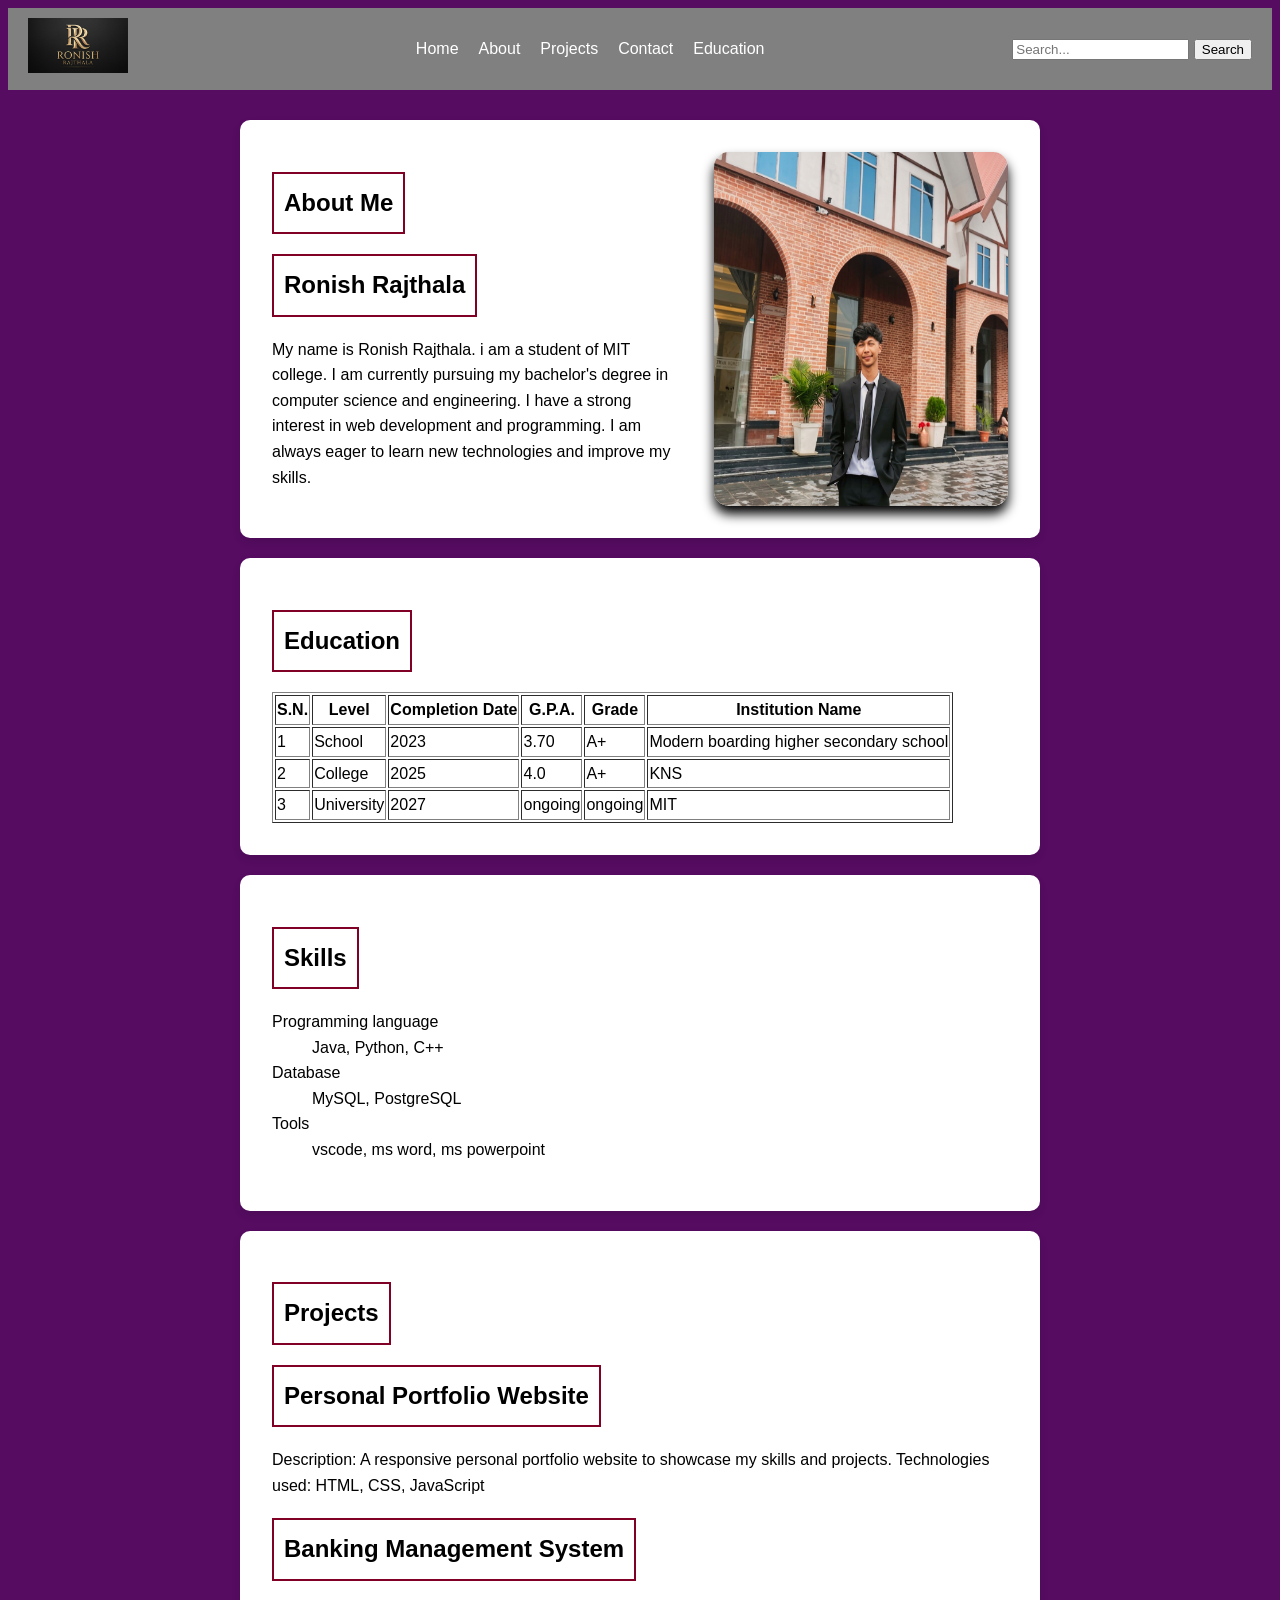
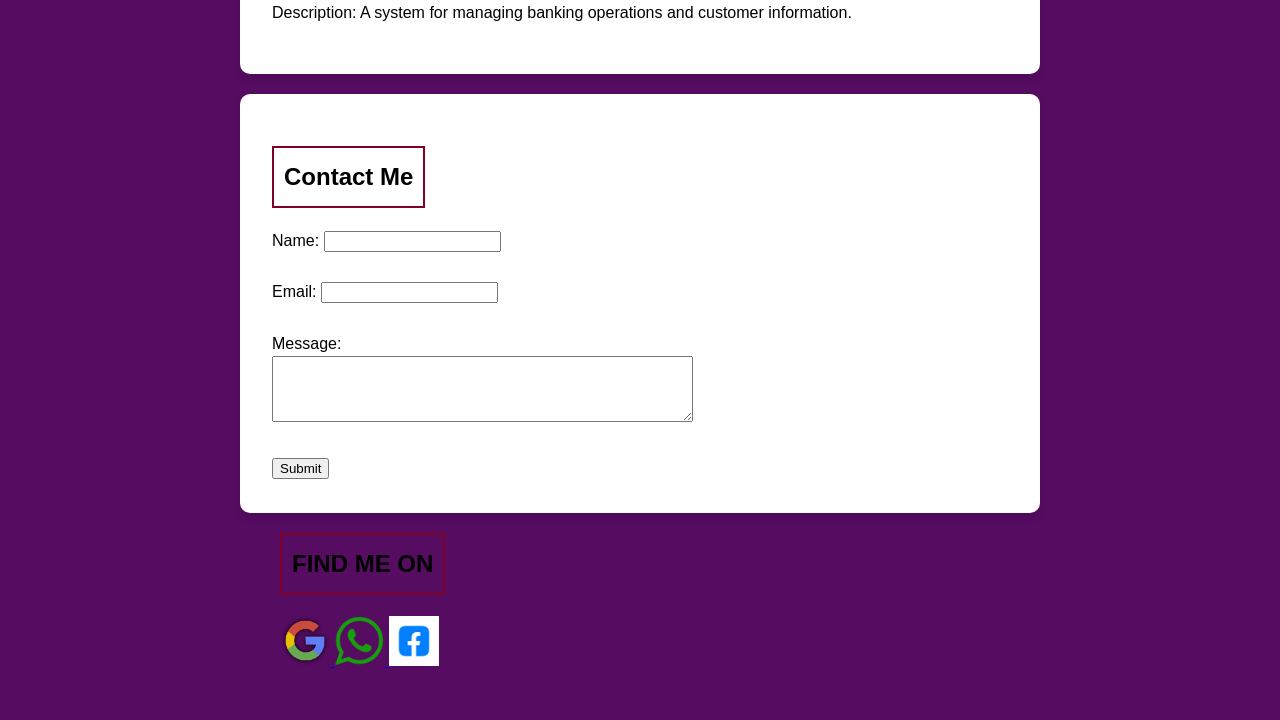
<file: index.html>
<!DOCTYPE html>
<html lang="en">

<head>
    <meta charset="UTF-8">
    <meta name="viewport" content="width=device-width, initial-scale=1.0">
    <link rel="stylesheet" href="css/style.css">
    <title>My Portfolio</title>
</head>

<body>
    <header>
        <div class="header-container">
            <div class="logo">
                <img src="images/logo.jpg" alt="Ronish Rajthala" width="100">
            </div>
            <div class="nav-bar">
                <nav>
                    <ul>
                        <li><a href="#index">Home</a></li>
                        <li><a href="#about">About</a></li>
                        <li><a href="#projects">Projects</a></li>
                        <li><a href="#contact">Contact</a></li>
                        <li><a href="#education">Education</a></li>
                    </ul>

                </nav>
            </div>
            <div class="search-bar">
                <form>
                    <input type="text" name="query" placeholder="Search...">
                    <button type="submit">Search</button>
            </div>
            </form>
        </div>
    </header>
    <main>
        <section id="about">
            <div class="about-container">
                <div class="about-text">
                    <h1>About Me</h1>
                    <h2>Ronish Rajthala</h2>

                    <p>My name is Ronish Rajthala. i am a student of MIT college. I am currently pursuing my bachelor's
                        degree in computer science and engineering. I have a strong interest in web development and
                        programming. I am always eager to learn new technologies and improve my skills.
                    </p>
                </div>
                <img src="images/profile.jpg" alt="Profile Image">
            </div>
        </section>

        <section id="education">
            <div class="education-container">
                <h2>Education</h2>
                <table border="1">
                    <thead>
                        <tr>
                            <th>S.N.</th>
                            <th>Level</th>
                            <th>Completion Date</th>
                            <th>G.P.A.</th>
                            <th>Grade</th>
                            <th>Institution Name</th>
                        </tr>
                    </thead>
                    <tbody>
                        <tr>
                            <td>1</td>
                            <td>School</td>
                            <td>2023</td>
                            <td>3.70</td>
                            <td>A+</td>
                            <td>Modern boarding higher secondary school</td>
                        </tr>
                        <tr>
                            <td>2</td>
                            <td>College</td>
                            <td>2025</td>
                            <td>4.0</td>
                            <td>A+</td>
                            <td>KNS</td>
                        </tr>
                        <tr>
                            <td>3</td>
                            <td>University</td>
                            <td>2027</td>
                            <td>ongoing</td>
                            <td>ongoing</td>
                            <td>MIT</td>

                </table>
            </div>
        </section>

        <section id="skills">
            <div class="skills-container">
                <h2>Skills</h2>
                <dl>
                    <dt>Programming language</dt>
                    <dd>Java, Python, C++</dd>
                    <dt>Database</dt>
                    <dd>MySQL, PostgreSQL</dd>
                    <dt>Tools</dt>
                    <dd>vscode, ms word, ms powerpoint</dd>
                </dl>
            </div>
        </section>
        <section id="projects">
            <div class="projects-container">
                <h2>Projects</h2>
                <article>
                    <h2>Personal Portfolio Website</h2>
                    <p>Description: A responsive personal portfolio website to showcase my skills and projects.
                        Technologies used: HTML, CSS, JavaScript</p>
                </article>
                <article>
                    <h2>Banking Management System</h2>
                    <p>Description: A system for managing banking operations and customer information.
                    </p>
                </article>
            </div>
        </section>
       

        <section id="contact">
            <div class="contact-container">
                <h2>Contact Me</h2>
                <form action="submit_form.php" method="post">
                    <label for="name">Name:</label>
                    <input type="text" id="name" name="name" required><br><br>
                    <label for="email">Email:</label>
                    <input type="email" id="email" name="email" required><br><br>
                    <label for="message">Message:</label><br>
                    <textarea id="message" name="message" rows="4" cols="50" required></textarea><br><br>
                    <input type="submit" value="Submit">
                </form>
        </section>


        <ul>
            <h2>FIND ME ON</h2>
            <a href="https://www.google.com/" target="_blank">
                <img src="images/google.png" alt="Google" width="50">
                <a href="https://www.whatsapp.com/" target="_blank">
                    <img src="images/whatsapp.png" alt="whatsapp" width="50">
                    <a href="https://www.facebook.com/" target="_blank">
                        <img src="images/facebook.jpg" alt="facebook" width="50">

</body>

</html>
</file>
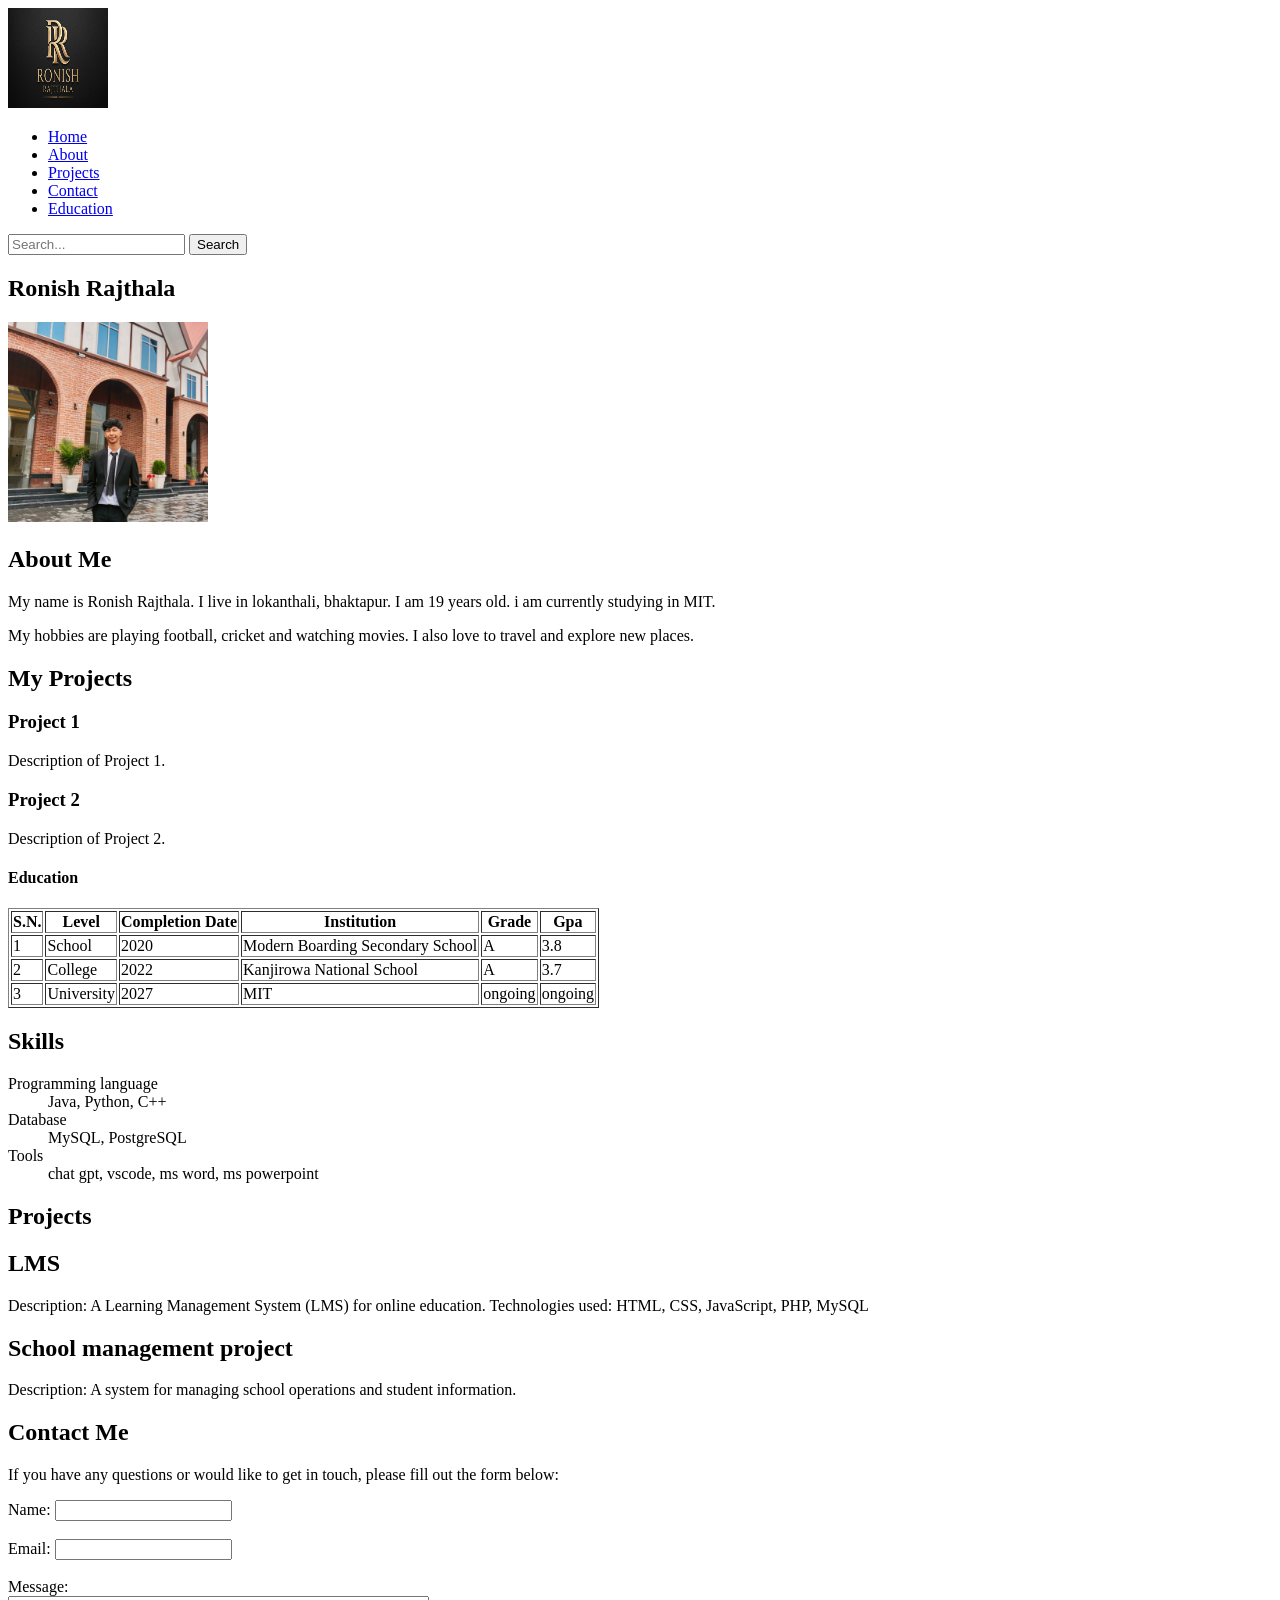
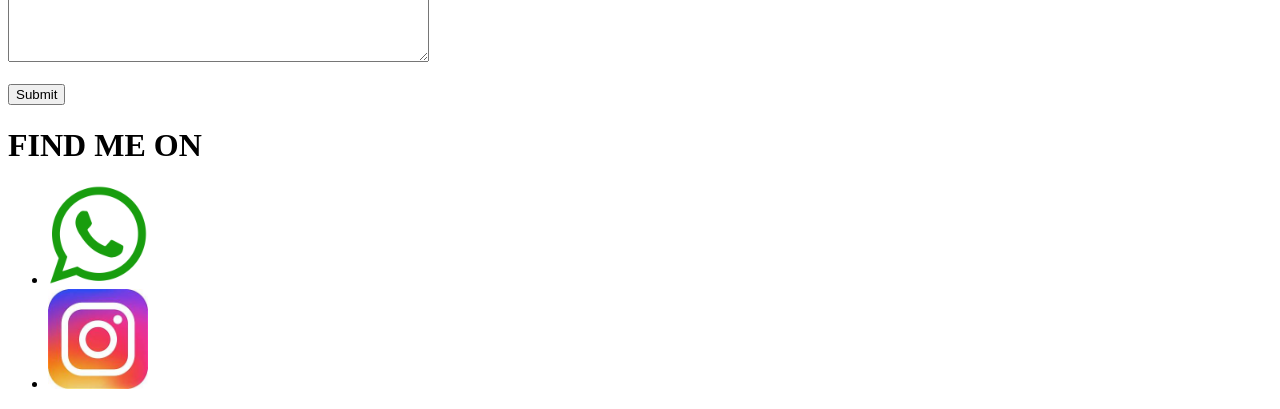
<file: dot.html>
<!DOCTYPE html>
<html lang="en">

<head>
    <meta charset="UTF-8">
    <meta name="viewport" content="width=device-width, initial-scale=1.0">
    <title>Ronish Rajthala</title>
</head>

<body>
    <header id="index">
        <div class="container">
            <img src="images/logo.jpg" alt="Logo" width="100" height="100">
            <div class="nav-bar"> </div>
            <nav>
                <ul>
                    <li><a href="#index">Home</a></li>
                    <li><a href="#about">About</a></li>
                    <li><a href="#projects">Projects</a></li>
                    <li><a href="#contact">Contact</a></li>
                    <li><a href="#education">Education</a></li>
                </ul>
            </nav>
        </div>
        <div class="search-bar">
            <form action="search.php" method="get">
                <input type="text" name="query" placeholder="Search...">
                <button type="submit">Search</button>
            </form>
        </div>
    </header>
    <main>
        <section id="about">
            <div class="about-container">
                <h1>Ronish Rajthala</h1>
                <img src="images/profile.jpg" alt="Profile Image" width="200">
                <h1>About Me</h1>
                <p>My name is Ronish Rajthala. I live in lokanthali, bhaktapur. I am 19 years old. i am currently
                    studying in MIT.</p>
                <p>My hobbies are playing football, cricket and watching movies. I also love to travel and explore new
                    places.
                </p>
            </div>
        </section>

        <h2>My Projects</h2>
        <h3>Project 1</h3>
        <p>Description of Project 1.</p>
        <h3>Project 2</h3>
        <p>Description of Project 2.</p>

        <h4>Education</h4>
        <section id="education">
            <table border="1">
                <thead>
                    <tr>
                        <th>S.N.</th>
                        <th>Level</th>
                        <th>Completion Date</th>
                        <th>Institution</th>
                        <th>Grade</th>
                        <th>Gpa</th>
                    </tr>
                </thead>
                <tbody>
                    <tr>
                        <td>1</td>
                        <td>School</td>
                        <td>2020</td>
                        <td>Modern Boarding Secondary School</td>
                        <td>A</td>
                        <td>3.8</td>
                    </tr>
                    <tr>
                        <td>2</td>
                        <td>College</td>
                        <td>2022</td>
                        <td>Kanjirowa National School</td>
                        <td>A</td>
                        <td>3.7</td>
                    </tr>
                    <tr>
                        <td>3</td>
                        <td>University</td>
                        <td>2027</td>
                        <td>MIT</td>
                        <td>ongoing</td>
                        <td>ongoing</td>
                    </tr>
                </tbody>
            </table>
        </section>

        <section id="skills">
            <h1>Skills</h1>
            <dl>
                <dt>Programming language</dt>
                <dd>Java, Python, C++</dd>
                <dt>Database</dt>
                <dd>MySQL, PostgreSQL</dd>
                <dt>Tools</dt>
                <dd>chat gpt, vscode, ms word, ms powerpoint</dd>
            </dl>
        </section>

        <section id="projects">
            <h1>Projects</h1>
            <article>
                <h2>LMS</h2>
                <p>Description: A Learning Management System (LMS) for online education. Technologies used:
                    HTML, CSS, JavaScript, PHP, MySQL
                </p>
            </article>
            <article>
                <h2>School management project</h2>
                <p>Description: A system for managing school operations and student information.</p>
            </article>
        </section>

        <section id="contact">
            <div class="contact-container">
                <h1>Contact Me</h1>
                <p>If you have any questions or would like to get in touch, please fill out the form below:</p>
                <form action="submit_form.php" method="post">
                    <label for="name">Name:</label>
                    <input type="text" id="name" name="name" required><br><br>

                    <label for="email">Email:</label>
                    <input type="email" id="email" name="email" required><br><br>

                    <label for="message">Message:</label><br>
                    <textarea id="message" name="message" rows="4" cols="50" required></textarea><br><br>

                    <input type="submit" value="Submit">
                </form>
            </div>
        </section>

        <h1>FIND ME ON</h1>
        <ul>
            <li><a href="https://www.whatsapp.com/"><img src="images/whatsapp.png" alt="Ronish" width="100"></a></li>
            <li><a href="https://www.instagram.com/"><img src="images/insta.jpg" alt="Ronish" width="100"></a></li>
        </ul>
    </main>
</body>

</html>
</file>
<file: css/style.css>
body {
    background-color: rgba(79, 4, 92, 0.966);
    color: black;
    font-family: Arial, sans-serif;
    line-height: 1.6;
}

header {
    background-color: gray; 
    color: grayslate;
}

.header-container {
    display: flex;
    justify-content: space-between;
    align-items: center;
    padding: 10px 20px;
}

nav ul {
    display: flex;
    gap: 20px;
    list-style: none;
}

nav a {
    text-decoration: none;
    color: white;
}

nav a:hover {
    color: blue;
}

h1,
h2,
h3 {
    color: black;
}

h2,
h1 {
    border: 2px solid rgb(128, 0, 38);
    padding: 10px;
    width: fit-content;
}

main {
    max-width: 800px;
    margin: 20px auto;
    padding: 10px;
}

.about-container,
.skills-container,
.contact-container,
.projects-container,
.education-container {
    background-color: white;
    color: black;
    padding: 2rem;
    border-radius: 10px;
    box-shadow: 0 4px 8px rgba(0, 0, 0, 0.1);
    margin-bottom: 20px;
}

.about-container {
    display: flex;
    gap: 2rem;
    justify-content: space-between;

}

.about-container img {
    width: 40%;
    border-radius: 15px;
    box-shadow: 0 8px 12px black;
}

.project-container article {
    background-color: rgb(117, 117, 152);
    padding: 10px;
    margin-bottom: 1px;
    box-shadow: 0 4px 8px rgba(0, 0, 0, 0.1);
    border-radius: 10px;
}

article a {
    color: whitesmoke;
    font-size: 1.2rem;
    font-weight: bolder;
    text-decoration: underline;
}

article a:hover {
    color: gold;
    text-decoration: underline;
}

.project-container article:hover {
    transform: translateY(-5px);
}

@media(max-width: 768px) {
    .header-container {
        flex-direction: column;
        
    }
    nav ul {
        flex-direction: column;
  
    }
    .education-container {
        overflow-x: auto;
    }
}



@media (max-width: 768px) {

    .about-container {
        flex-direction: column;
        align-items: center;
    }
    .about-container img {
        width: 60%;
    }
}
@media (min-width: 769px) and (max-width: 1024px) {
    .header-container {
        flex-direction: column;
    }
    .about-container {
        flex-direction: column;
    }
}
</file>
